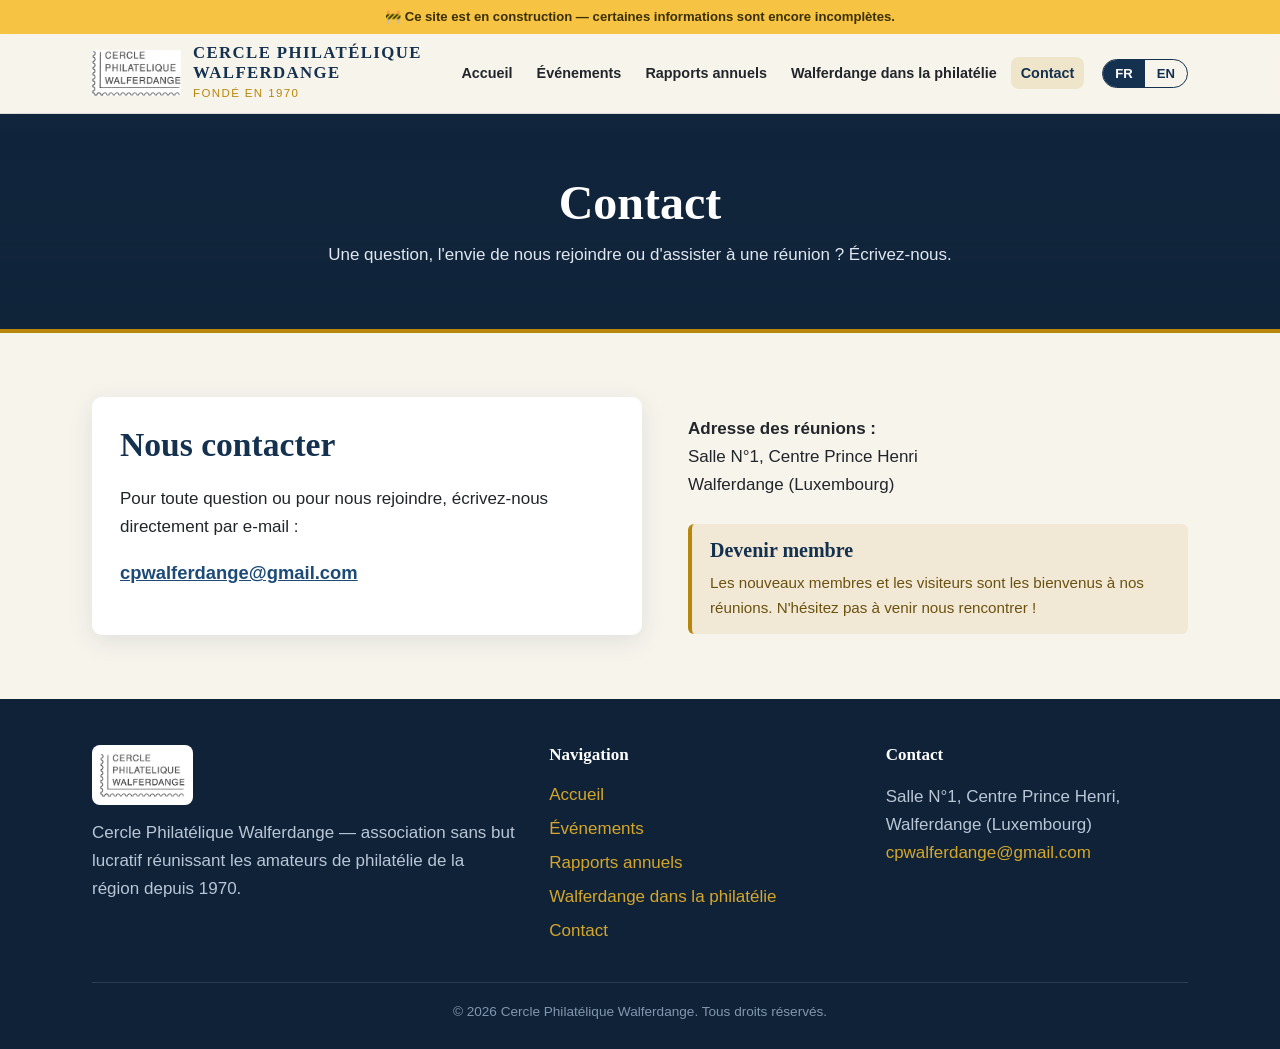
<file: contact.html>
<!DOCTYPE html>
<html lang="fr">
<head>
  <meta charset="utf-8">
  <meta name="viewport" content="width=device-width, initial-scale=1">
  <title>Contact — Cercle Philatélique Walferdange</title>
  <meta name="description" content="Contactez le Cercle Philatélique Walferdange.">
  <link rel="icon" href="assets/img/logo.jpg">
  <link rel="stylesheet" href="assets/css/style.css">
  <style>
    .form-field { margin-bottom: 16px; }
    .form-field label { display:block; font-weight:600; margin-bottom:6px; color:var(--bleu); }
    .form-field input, .form-field textarea {
      width:100%; padding:12px 14px; border:1.5px solid rgba(20,49,79,.25);
      border-radius:8px; font:inherit; background:#fff;
    }
    .form-field textarea { min-height:150px; resize:vertical; }
    .contact-box { background:#fff; border-radius:var(--rayon); box-shadow:var(--ombre); padding:28px; }
  </style>
</head>
<body data-page="contact">
  <div id="site-header"></div>

  <section class="page-banner">
    <div class="container">
      <h1 data-i18n="nav_contact"></h1>
      <p data-i18n="contact_intro"></p>
    </div>
  </section>

  <section class="section">
    <div class="container">
      <div class="split">
        <!-- Contact par e-mail -->
        <div class="contact-box">
          <h2 data-i18n="practical_contact"></h2>
          <p>
            <span data-lang="fr">Pour toute question ou pour nous rejoindre, écrivez-nous directement par e-mail :</span>
            <span data-lang="en">For any question or to join us, simply write to us by e-mail:</span>
          </p>
          <p style="font-size:1.15rem;margin-top:14px">
            <!-- L'adresse est assemblée par JavaScript pour la protéger des robots. -->
            <a id="contact-email" href="#" style="font-weight:600"></a>
          </p>
        </div>

        <!-- Coordonnées + adhésion -->
        <div>
          <p>
            <span data-lang="fr"><strong>Adresse des réunions :</strong><br>Salle N°1, Centre Prince Henri<br>Walferdange (Luxembourg)</span>
            <span data-lang="en"><strong>Meeting address:</strong><br>Room N°1, Centre Prince Henri<br>Walferdange (Luxembourg)</span>
          </p>

          <div class="note" style="margin-top:24px">
            <h3 style="margin-top:0" data-i18n="contact_join_title"></h3>
            <span data-i18n="contact_join_text"></span>
          </div>
        </div>
      </div>
    </div>
  </section>

  <div id="site-footer"></div>

  <script src="content/i18n.js"></script>
  <script src="content/events.js"></script>
  <script src="content/reports.js"></script>
  <script src="assets/js/site.js"></script>
  <script>
    // Reconstitue l'adresse e-mail à partir des deux morceaux (anti-robots)
    // définis dans content/i18n.js, puis l'affiche sous forme de lien cliquable.
    document.addEventListener("DOMContentLoaded", function () {
      var info = window.CPW_INFO || {};
      var mail = (info.email_user && info.email_domain)
        ? info.email_user + "@" + info.email_domain
        : (info.email || "");
      var a = document.getElementById("contact-email");
      if (a && mail) { a.href = "mailto:" + mail; a.textContent = mail; }
    });
  </script>
</body>
</html>
</file>
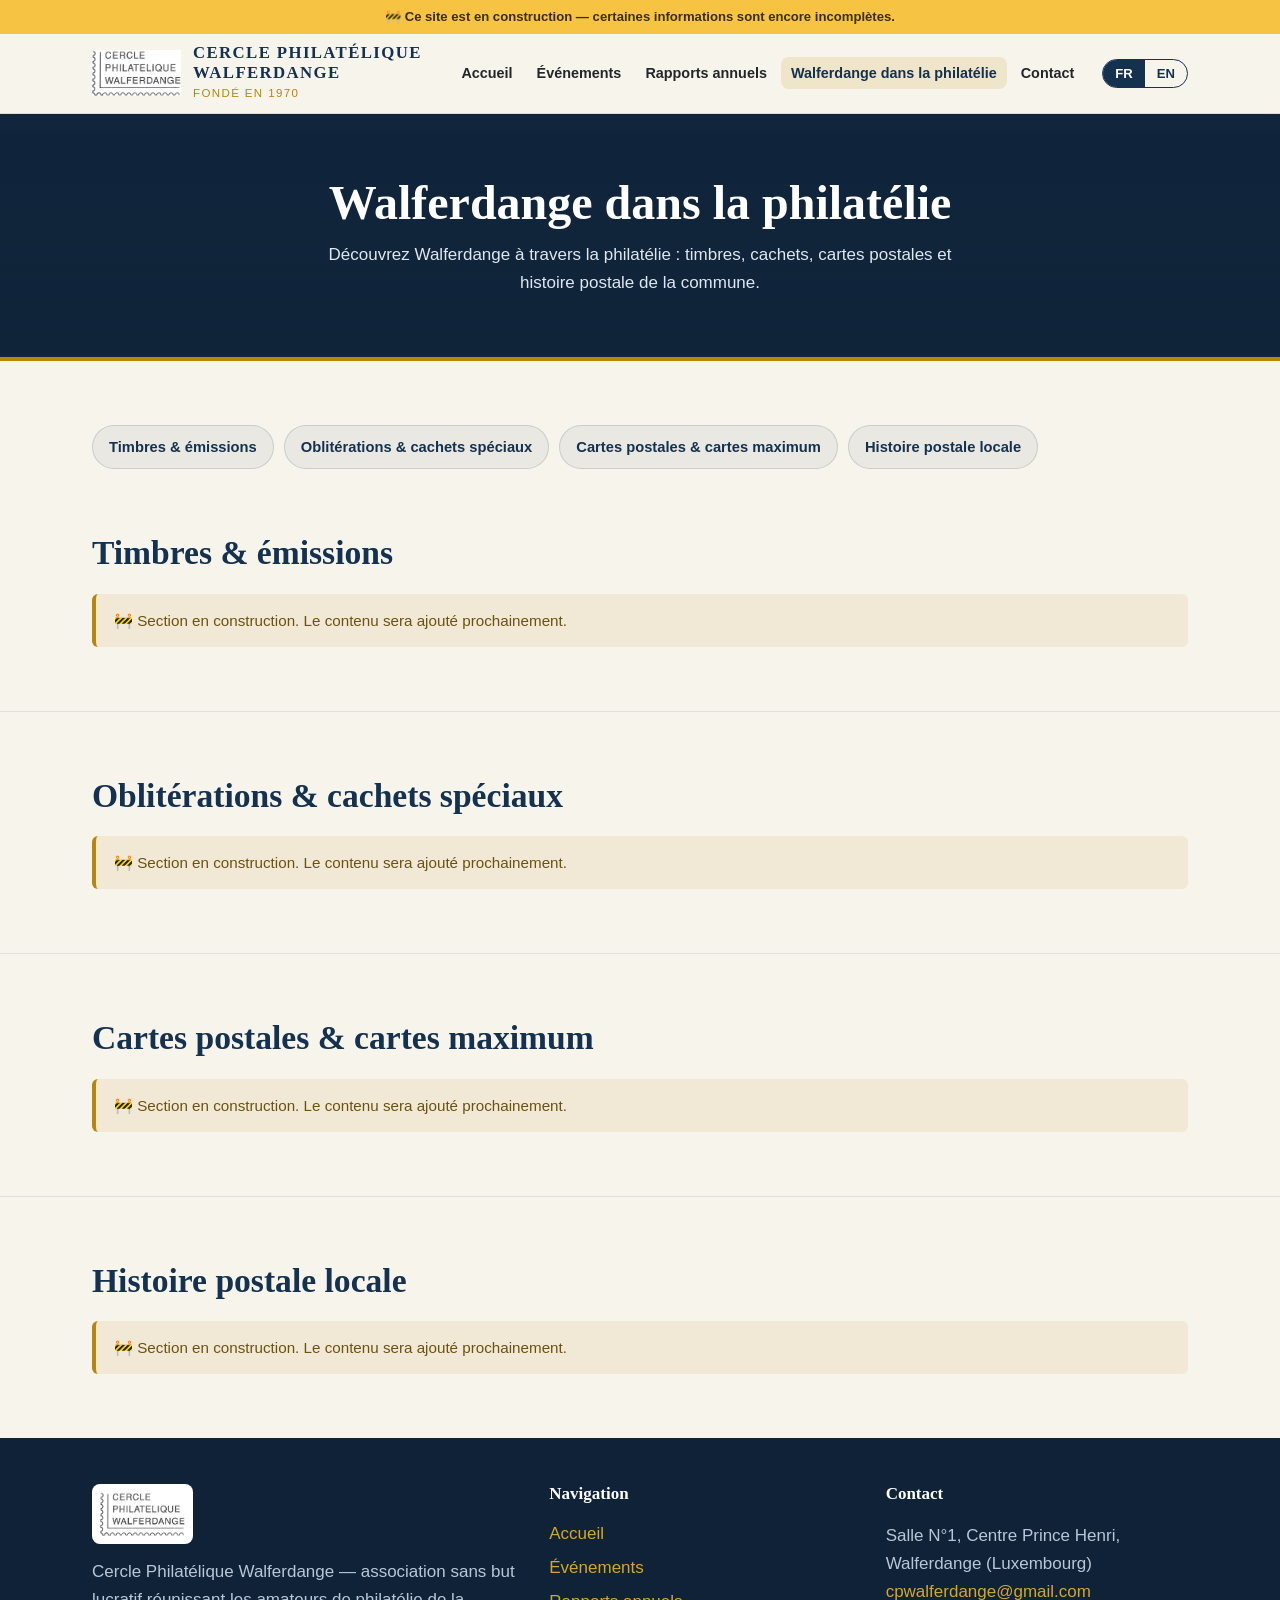
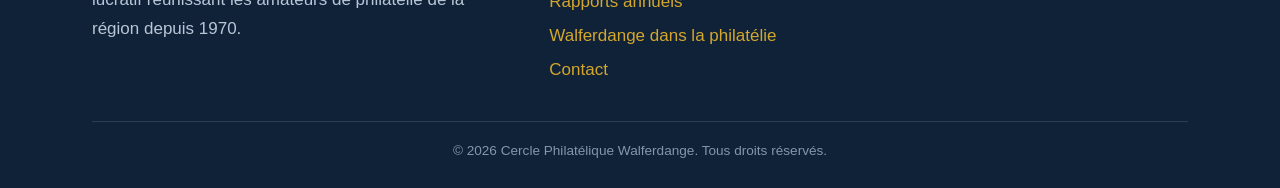
<file: histoire.html>
<!DOCTYPE html>
<html lang="fr">
<head>
  <meta charset="utf-8">
  <meta name="viewport" content="width=device-width, initial-scale=1">
  <title>Walferdange dans la philatélie — Cercle Philatélique Walferdange</title>
  <meta name="description" content="Walferdange à travers la philatélie : timbres, cachets, cartes postales et histoire postale.">
  <link rel="icon" href="assets/img/logo.jpg">
  <link rel="stylesheet" href="assets/css/style.css">
  <style>
    /* Menu des catégories (liens qui sautent vers les sous-sections) */
    .cat-nav {
      display: flex; flex-wrap: wrap; gap: 10px;
      list-style: none; margin: 0; padding: 0;
    }
    .cat-nav a {
      display: inline-block; text-decoration: none; font-weight: 600; font-size: .92rem;
      color: var(--bleu); background: rgba(20,49,79,.06);
      border: 1.5px solid rgba(20,49,79,.15);
      padding: 9px 16px; border-radius: 999px;
    }
    .cat-nav a:hover { background: rgba(184,134,11,.14); border-color: var(--or); }
    /* Décale la cible d'ancre pour ne pas passer sous l'en-tête collant */
    .phila-section { scroll-margin-top: 90px; }
    .phila-section + .phila-section { border-top: 1px solid rgba(20,49,79,.10); }
  </style>
</head>
<body data-page="history">
  <div id="site-header"></div>

  <section class="page-banner">
    <div class="container">
      <h1 data-i18n="nav_history"></h1>
      <p data-i18n="history_intro"></p>
    </div>
  </section>

  <!-- ===================== MENU DES CATÉGORIES ===================== -->
  <section class="section" style="padding-bottom:0">
    <div class="container">
      <ul class="cat-nav">
        <li><a href="#timbres">
          <span data-lang="fr">Timbres &amp; émissions</span>
          <span data-lang="en">Stamps &amp; issues</span>
        </a></li>
        <li><a href="#cachets">
          <span data-lang="fr">Oblitérations &amp; cachets spéciaux</span>
          <span data-lang="en">Cancellations &amp; special postmarks</span>
        </a></li>
        <li><a href="#cartes">
          <span data-lang="fr">Cartes postales &amp; cartes maximum</span>
          <span data-lang="en">Postcards &amp; maximum cards</span>
        </a></li>
        <li><a href="#histoire-postale">
          <span data-lang="fr">Histoire postale locale</span>
          <span data-lang="en">Local postal history</span>
        </a></li>
      </ul>
    </div>
  </section>

  <!-- ===================== SOUS-SECTIONS ===================== -->

  <!-- 1. Timbres & émissions -->
  <section class="section phila-section" id="timbres">
    <div class="container">
      <h2>
        <span data-lang="fr">Timbres &amp; émissions</span>
        <span data-lang="en">Stamps &amp; issues</span>
      </h2>
      <div class="note">
        <span data-lang="fr">🚧 Section en construction. Le contenu sera ajouté prochainement.</span>
        <span data-lang="en">🚧 Section under construction. Content will be added soon.</span>
      </div>
    </div>
  </section>

  <!-- 2. Oblitérations & cachets spéciaux -->
  <section class="section phila-section" id="cachets">
    <div class="container">
      <h2>
        <span data-lang="fr">Oblitérations &amp; cachets spéciaux</span>
        <span data-lang="en">Cancellations &amp; special postmarks</span>
      </h2>
      <div class="note">
        <span data-lang="fr">🚧 Section en construction. Le contenu sera ajouté prochainement.</span>
        <span data-lang="en">🚧 Section under construction. Content will be added soon.</span>
      </div>
    </div>
  </section>

  <!-- 3. Cartes postales & cartes maximum -->
  <section class="section phila-section" id="cartes">
    <div class="container">
      <h2>
        <span data-lang="fr">Cartes postales &amp; cartes maximum</span>
        <span data-lang="en">Postcards &amp; maximum cards</span>
      </h2>
      <div class="note">
        <span data-lang="fr">🚧 Section en construction. Le contenu sera ajouté prochainement.</span>
        <span data-lang="en">🚧 Section under construction. Content will be added soon.</span>
      </div>
    </div>
  </section>

  <!-- 4. Histoire postale locale -->
  <section class="section phila-section" id="histoire-postale">
    <div class="container">
      <h2>
        <span data-lang="fr">Histoire postale locale</span>
        <span data-lang="en">Local postal history</span>
      </h2>
      <div class="note">
        <span data-lang="fr">🚧 Section en construction. Le contenu sera ajouté prochainement.</span>
        <span data-lang="en">🚧 Section under construction. Content will be added soon.</span>
      </div>
    </div>
  </section>

  <div id="site-footer"></div>

  <script src="content/i18n.js"></script>
  <script src="content/events.js"></script>
  <script src="content/reports.js"></script>
  <script src="assets/js/site.js"></script>
</body>
</html>
</file>
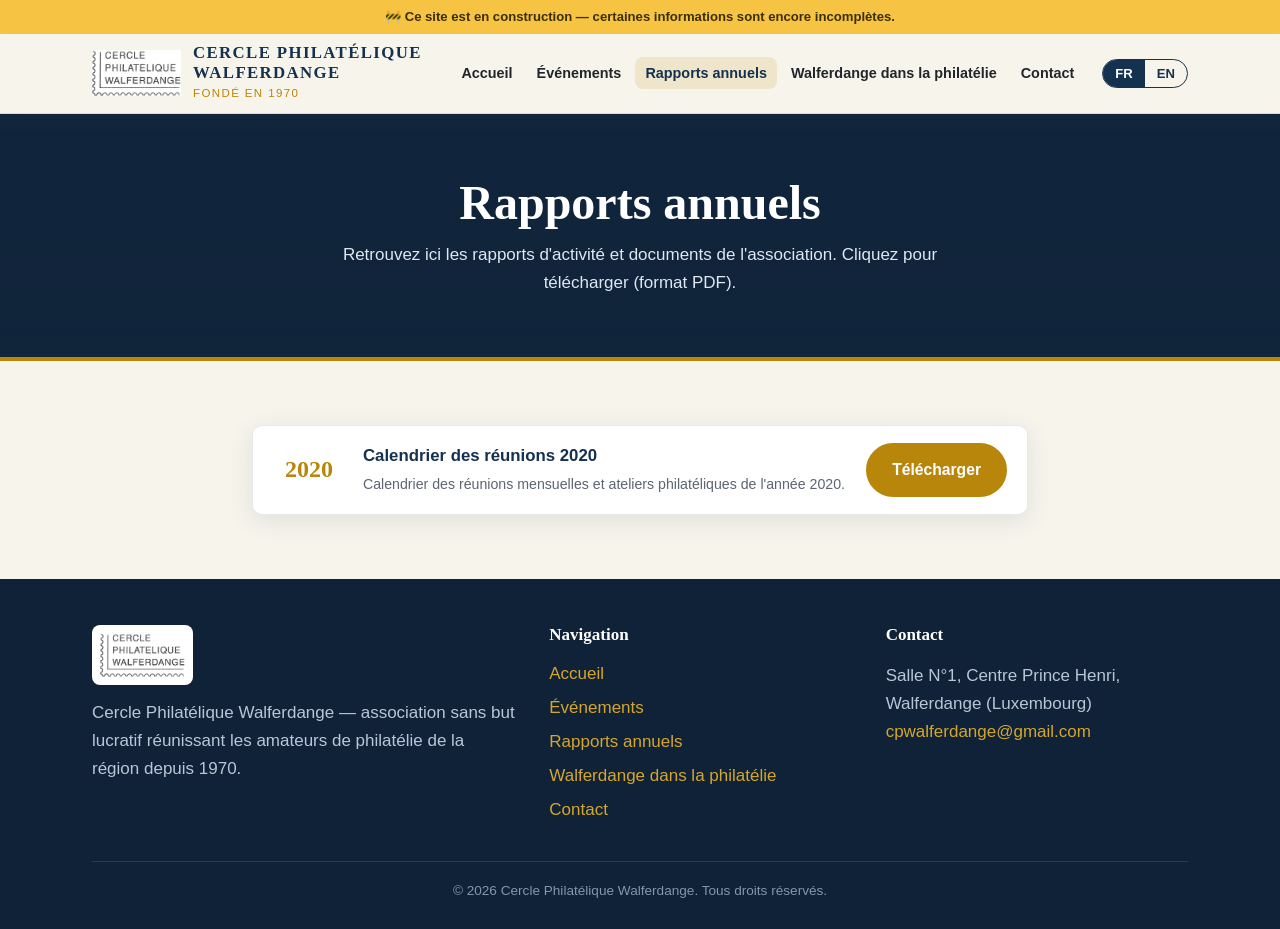
<file: rapports.html>
<!DOCTYPE html>
<html lang="fr">
<head>
  <meta charset="utf-8">
  <meta name="viewport" content="width=device-width, initial-scale=1">
  <title>Rapports annuels — Cercle Philatélique Walferdange</title>
  <meta name="description" content="Rapports d'activité et documents du Cercle Philatélique Walferdange.">
  <link rel="icon" href="assets/img/logo.jpg">
  <link rel="stylesheet" href="assets/css/style.css">
</head>
<body data-page="reports">
  <div id="site-header"></div>

  <section class="page-banner">
    <div class="container">
      <h1 data-i18n="nav_reports"></h1>
      <p data-i18n="reports_intro"></p>
    </div>
  </section>

  <section class="section">
    <div class="container" style="max-width:820px">
      <ul class="report-list" id="reports-list"><!-- rempli automatiquement --></ul>
    </div>
  </section>

  <div id="site-footer"></div>

  <script src="content/i18n.js"></script>
  <script src="content/events.js"></script>
  <script src="content/reports.js"></script>
  <script src="assets/js/site.js"></script>
</body>
</html>
</file>
<file: assets/css/style.css>
/* =====================================================================
   Cercle Philatélique Walferdange — Feuille de style principale
   (Vous n'avez normalement PAS besoin de modifier ce fichier.)
   ===================================================================== */

:root {
  --bleu:        #14314f;   /* bleu profond, couleur principale */
  --bleu-clair:  #1d4b78;
  --or:          #b8860b;   /* or / laiton, couleur d'accent */
  --or-clair:    #d4a72c;
  --bordeaux:    #7a2230;
  --papier:      #f7f4ec;   /* fond couleur papier ancien */
  --papier-2:    #efe9db;
  --encre:       #22262b;   /* texte */
  --gris:        #5c6570;
  --blanc:       #ffffff;
  --ombre:       0 6px 24px rgba(20, 49, 79, .10);
  --ombre-forte: 0 12px 40px rgba(20, 49, 79, .18);
  --rayon:       10px;
  --largeur:     1140px;
  --serif:       "Iowan Old Style", "Palatino Linotype", "Book Antiqua", Palatino, Georgia, serif;
  --sans:        "Segoe UI", Roboto, "Helvetica Neue", Arial, sans-serif;
}

/* ---------- Base ---------- */
* { box-sizing: border-box; }
html { scroll-behavior: smooth; }
body {
  margin: 0;
  font-family: var(--sans);
  color: var(--encre);
  background: var(--papier);
  line-height: 1.65;
  font-size: 17px;
}
img { max-width: 100%; display: block; }
a { color: var(--bleu-clair); }
h1, h2, h3, h4 { font-family: var(--serif); color: var(--bleu); line-height: 1.2; font-weight: 600; }
h1 { font-size: clamp(2rem, 4vw, 3rem); margin: 0 0 .4em; }
h2 { font-size: clamp(1.5rem, 3vw, 2.1rem); margin: 0 0 .6em; }
h3 { font-size: 1.25rem; margin: 0 0 .4em; }
.container { width: 100%; max-width: var(--largeur); margin: 0 auto; padding: 0 22px; }
.section { padding: 64px 0; }
.section--alt { background: var(--papier-2); }
.section--dark { background: var(--bleu); color: #e9eef4; }
.section--dark h2, .section--dark h3 { color: var(--blanc); }
.lead { font-size: 1.18rem; color: var(--gris); }
.center { text-align: center; }
.eyebrow {
  text-transform: uppercase; letter-spacing: .18em; font-size: .78rem;
  font-weight: 700; color: var(--or); margin: 0 0 .5em;
}

/* stamp perforation divider */
.perf {
  height: 14px;
  background:
    radial-gradient(circle at 8px 0, transparent 6px, var(--or) 6.5px) 0 0 / 16px 14px repeat-x;
  opacity: .5;
}

/* ---------- Boutons ---------- */
.btn {
  display: inline-block; cursor: pointer;
  padding: 12px 24px; border-radius: 999px;
  font-weight: 600; font-size: .98rem; text-decoration: none;
  border: 2px solid var(--bleu); background: var(--bleu); color: #fff;
  transition: transform .15s ease, box-shadow .15s ease, background .15s;
}
.btn:hover { transform: translateY(-2px); box-shadow: var(--ombre); background: var(--bleu-clair); }
.btn--ghost { background: transparent; color: var(--bleu); }
.btn--ghost:hover { background: var(--bleu); color: #fff; }
.btn--or { background: var(--or); border-color: var(--or); }
.btn--or:hover { background: var(--or-clair); border-color: var(--or-clair); }

/* ---------- En-tête / navigation ---------- */
.site-header {
  position: sticky; top: 0; z-index: 50;
  background: rgba(247,244,236,.92);
  backdrop-filter: blur(8px);
  border-bottom: 1px solid rgba(20,49,79,.12);
}
.nav {
  display: flex; align-items: center; gap: 18px;
  padding: 10px 0; max-width: var(--largeur); margin: 0 auto; padding-left: 22px; padding-right: 22px;
}
.brand { display: flex; align-items: center; gap: 12px; text-decoration: none; margin-right: auto; }
.brand img { height: 46px; width: auto; }
.brand b { font-family: var(--serif); color: var(--bleu); font-size: 1.05rem; line-height: 1.1; }
.brand span { display: block; font-size: .72rem; color: var(--or); letter-spacing: .12em; text-transform: uppercase; }
.nav-links { display: flex; gap: 4px; align-items: center; list-style: none; margin: 0; padding: 0; }
.nav-links a {
  text-decoration: none; color: var(--encre); font-weight: 600; font-size: .9rem;
  padding: 8px 10px; border-radius: 8px; white-space: nowrap;
}
.nav-links a:hover { background: rgba(20,49,79,.08); }
.nav-links a.active { color: var(--bleu); background: rgba(184,134,11,.14); }

.lang {
  display: inline-flex; border: 1.5px solid var(--bleu); border-radius: 999px; overflow: hidden;
}
.lang button {
  border: 0; background: transparent; cursor: pointer; padding: 6px 12px;
  font-weight: 700; font-size: .82rem; color: var(--bleu);
}
.lang button.active { background: var(--bleu); color: #fff; }

.burger { display: none; border: 0; background: transparent; cursor: pointer; padding: 8px; }
.burger span { display: block; width: 26px; height: 3px; background: var(--bleu); margin: 5px 0; border-radius: 3px; transition: .2s; }

/* ---------- Héros ---------- */
.hero {
  position: relative; color: #fff; text-align: center;
  padding: 92px 0 84px;
  background:
    linear-gradient(rgba(15,34,55,.86), rgba(15,34,55,.92)),
    url("../img/walferdange-batiment.jpg") center 40% / cover no-repeat, var(--bleu);
  border-bottom: 4px solid var(--or);
}
.hero h1 { color: #fff; }
.hero .lead { color: #dfe7f0; max-width: 720px; margin: 0 auto 1.4em; }
.hero-logo {
  background: #fff; display: inline-block; padding: 14px 18px; border-radius: 12px;
  box-shadow: var(--ombre-forte); margin-bottom: 26px;
}
.hero-logo img { height: 120px; width: auto; }
.hero-cta { display: flex; gap: 14px; justify-content: center; flex-wrap: wrap; }

/* ---------- Grilles / cartes ---------- */
.grid { display: grid; gap: 26px; }
.grid-3 { grid-template-columns: repeat(3, 1fr); }
.grid-2 { grid-template-columns: repeat(2, 1fr); }

.card {
  background: #fff; border-radius: var(--rayon); overflow: hidden;
  box-shadow: var(--ombre); border: 1px solid rgba(20,49,79,.08);
  display: flex; flex-direction: column; transition: transform .18s ease, box-shadow .18s ease;
}
.card:hover { transform: translateY(-4px); box-shadow: var(--ombre-forte); }
.card-media { aspect-ratio: 16/10; background: var(--papier-2); overflow: hidden; }
.card-media img { width: 100%; height: 100%; object-fit: cover; }
.card-body { padding: 20px 22px 24px; display: flex; flex-direction: column; gap: 8px; flex: 1; }
.card .date { color: var(--or); font-weight: 700; font-size: .85rem; text-transform: uppercase; letter-spacing: .06em; }
.card .place { color: var(--gris); font-size: .9rem; }
.card p { margin: 4px 0 0; }
.card .card-foot { margin-top: auto; padding-top: 12px; }

.tag {
  display: inline-block; font-size: .72rem; font-weight: 700; letter-spacing: .05em;
  text-transform: uppercase; padding: 3px 10px; border-radius: 999px;
  background: rgba(184,134,11,.15); color: var(--or); align-self: flex-start;
}
.tag--past { background: rgba(92,101,112,.15); color: var(--gris); }

/* ---------- Bandeau info / infos pratiques ---------- */
.infobar { background: var(--bleu); color: #eaf0f6; }
.infobar .grid-3 { padding: 34px 0; }
.infobar h3 { color: #fff; margin-bottom: 2px; }
.infobar .ib { display: flex; gap: 14px; align-items: flex-start; }
.infobar .ib .ico { font-size: 1.6rem; line-height: 1; }
.infobar a { color: var(--or-clair); }

/* ---------- Deux colonnes texte + image ---------- */
.split { display: grid; grid-template-columns: 1.1fr 1fr; gap: 46px; align-items: center; }
.split img { border-radius: var(--rayon); box-shadow: var(--ombre); }
.framed {
  border: 1px solid rgba(20,49,79,.15); background: #fff; padding: 10px;
  border-radius: var(--rayon); box-shadow: var(--ombre);
}

/* ---------- Liste rapports / documents ---------- */
.report-list { list-style: none; margin: 0; padding: 0; display: grid; gap: 14px; }
.report {
  display: flex; align-items: center; gap: 18px;
  background: #fff; border: 1px solid rgba(20,49,79,.10); border-radius: var(--rayon);
  padding: 16px 20px; box-shadow: var(--ombre); transition: transform .15s ease;
}
.report:hover { transform: translateX(4px); }
.report .yr {
  font-family: var(--serif); font-size: 1.5rem; font-weight: 700; color: var(--or);
  min-width: 72px; text-align: center;
}
.report .meta { flex: 1; }
.report .meta b { display: block; color: var(--bleu); font-size: 1.05rem; }
.report .meta small { color: var(--gris); }
.report .dl { white-space: nowrap; }

/* ---------- Chronologie (histoire) ---------- */
.timeline { position: relative; margin: 30px 0; padding-left: 34px; }
.timeline::before { content: ""; position: absolute; left: 9px; top: 6px; bottom: 6px; width: 3px; background: rgba(184,134,11,.4); }
.tl-item { position: relative; margin-bottom: 26px; }
.tl-item::before { content: ""; position: absolute; left: -30px; top: 4px; width: 15px; height: 15px; border-radius: 50%; background: var(--or); box-shadow: 0 0 0 4px var(--papier); }
.tl-item .yr { font-family: var(--serif); font-weight: 700; color: var(--bleu); font-size: 1.1rem; }

/* ---------- Article / contenu long ---------- */
.prose { max-width: 760px; }
.prose p { margin: 0 0 1.1em; }
.prose h2 { margin-top: 1.6em; }
.note {
  background: rgba(184,134,11,.10); border-left: 4px solid var(--or);
  padding: 14px 18px; border-radius: 6px; font-size: .95rem; color: #6b5210;
}

/* ---------- Pied de page ---------- */
.site-footer { background: #0f2238; color: #b9c6d6; padding: 46px 0 26px; }
.site-footer a { color: var(--or-clair); text-decoration: none; }
.site-footer a:hover { text-decoration: underline; }
.footer-grid { display: grid; grid-template-columns: 1.4fr 1fr 1fr; gap: 34px; }
.site-footer h4 { color: #fff; margin: 0 0 12px; }
.site-footer img { height: 60px; background: #fff; padding: 8px; border-radius: 8px; }
.footer-bottom { border-top: 1px solid rgba(255,255,255,.12); margin-top: 34px; padding-top: 18px; font-size: .85rem; text-align: center; color: #8296ad; }

/* ---------- Page bannière (sous-pages) ---------- */
.page-banner {
  color: #fff; text-align: center; padding: 60px 0;
  background: linear-gradient(rgba(15,34,55,.82), rgba(15,34,55,.9)), var(--bleu);
  border-bottom: 4px solid var(--or);
}
.page-banner h1 { color: #fff; margin-bottom: .2em; }
.page-banner p { color: #dfe7f0; margin: 0 auto; max-width: 640px; }

/* ---------- Utilitaires i18n ---------- */
[data-lang-hidden] { display: none !important; }

/* ---------- Responsive ---------- */
@media (max-width: 900px) {
  .grid-3 { grid-template-columns: 1fr 1fr; }
  .split, .footer-grid { grid-template-columns: 1fr; }
  .infobar .grid-3 { grid-template-columns: 1fr; gap: 18px; }
}
@media (max-width: 680px) {
  .grid-3, .grid-2 { grid-template-columns: 1fr; }
}
/* La barre de menu passe en menu déroulant (burger) dès qu'elle manque de place,
   ce qui évite que les intitulés longs se coupent sur deux lignes. */
@media (max-width: 860px) {
  .burger { display: block; }
  .nav-links {
    position: absolute; top: 100%; left: 0; right: 0;
    flex-direction: column; align-items: stretch; gap: 0;
    background: var(--papier); border-bottom: 1px solid rgba(20,49,79,.12);
    padding: 8px 16px 16px; display: none;
  }
  .nav-links.open { display: flex; }
  .nav-links a { padding: 12px 8px; border-radius: 6px; white-space: normal; }
  .brand span { display: none; }
}
</file>
